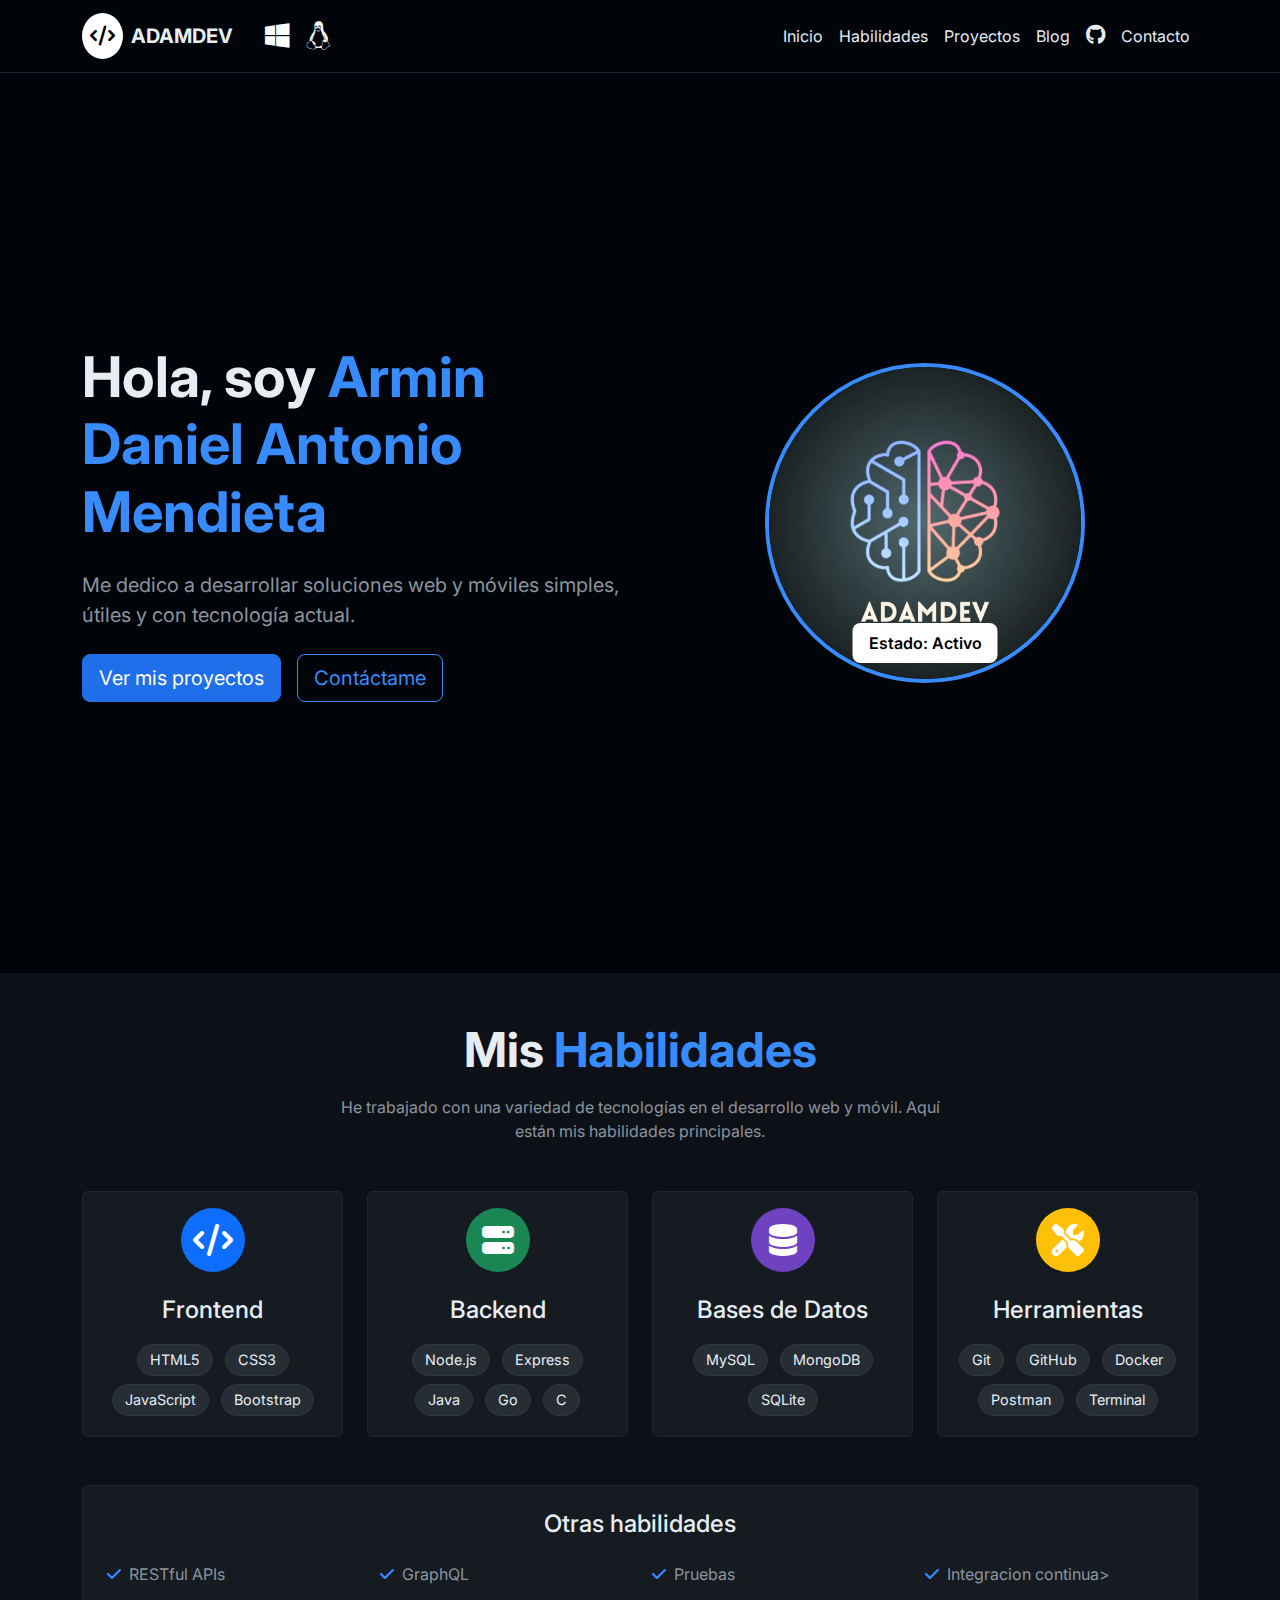
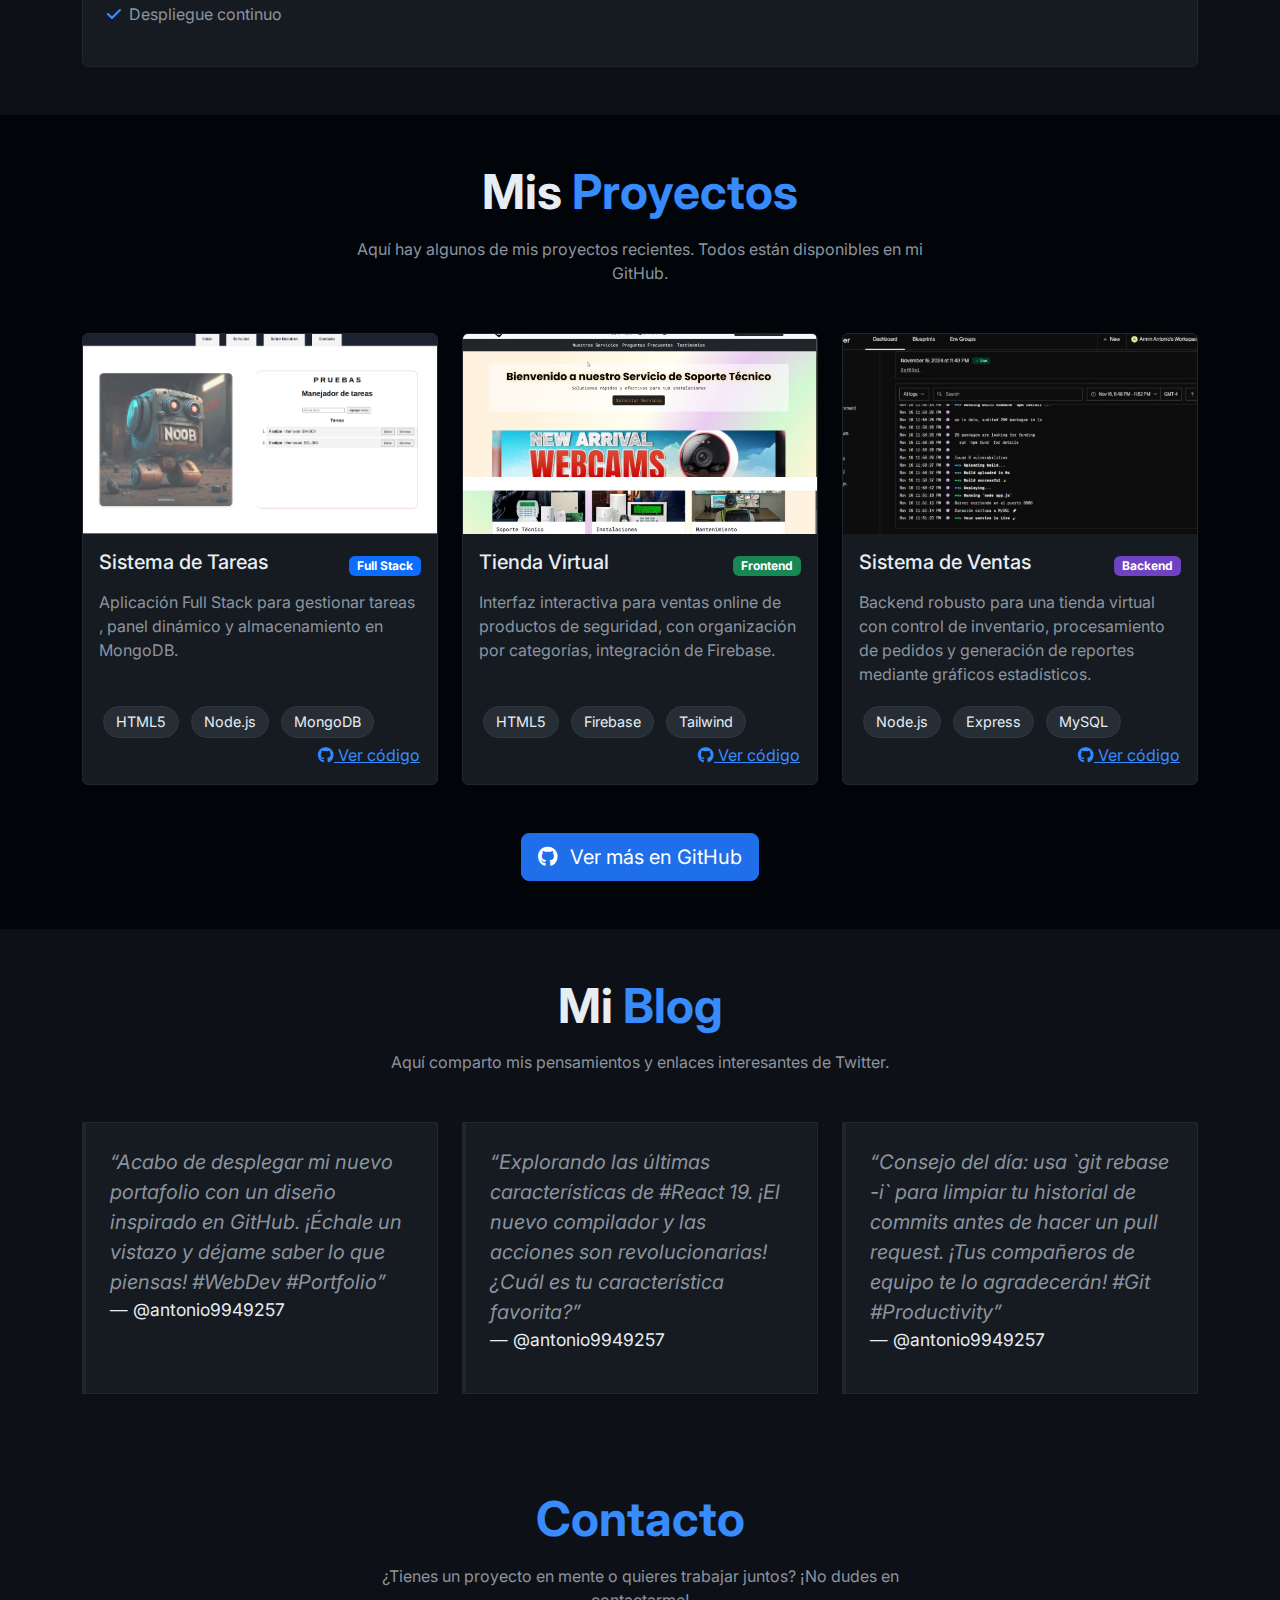
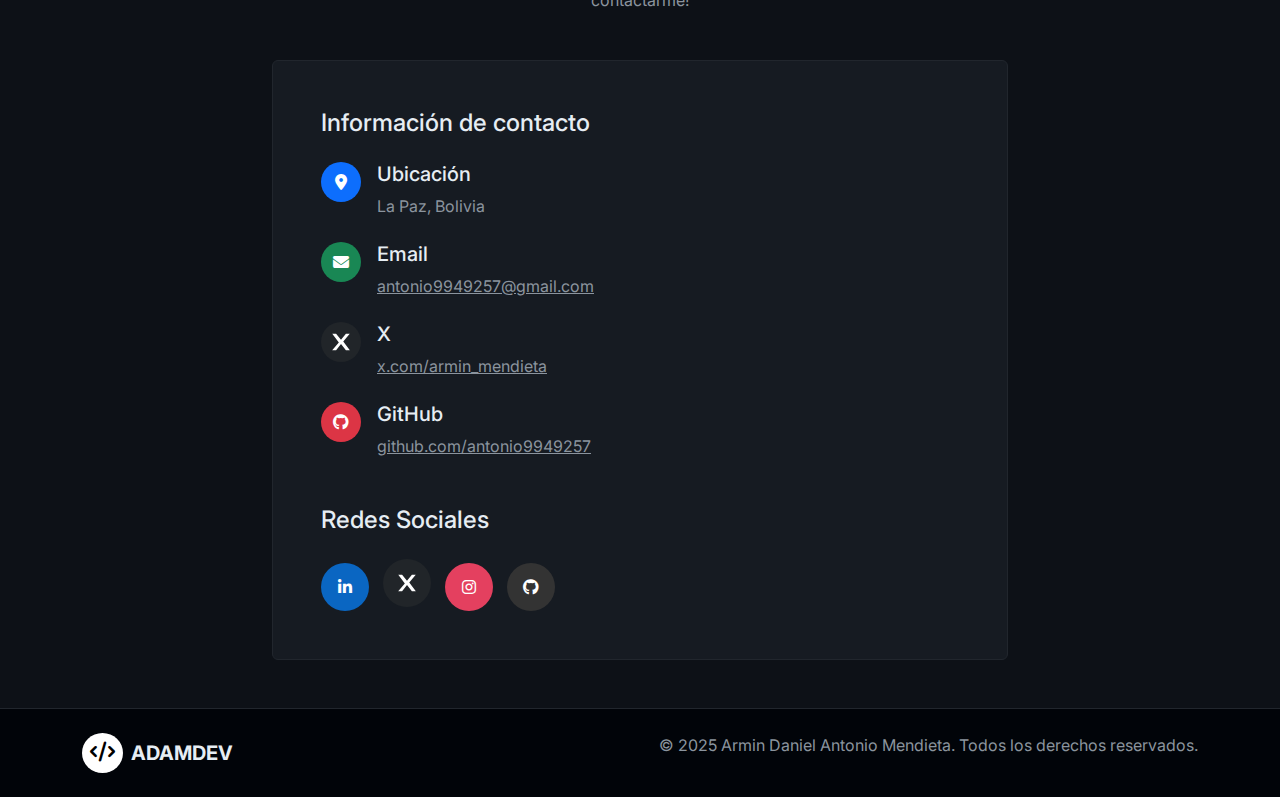
<file: index.html>
<!DOCTYPE html>
<html lang="es">

<head>
    <meta charset="UTF-8">
    <meta name="viewport" content="width=device-width, initial-scale=1.0">
    <title>ADAMDEV - Bootstrap</title>
    <link href="https://cdn.jsdelivr.net/npm/bootstrap@5.3.3/dist/css/bootstrap.min.css" rel="stylesheet">
    <link rel="stylesheet" href="https://cdnjs.cloudflare.com/ajax/libs/font-awesome/6.4.0/css/all.min.css">
    <link rel="stylesheet" href="stylebot.css">
</head>

<body>
    <!-- Navbar -->
    <nav class="navbar navbar-expand-md navbar-dark bg-custom-dark border-bottom border-custom sticky-top">
        <div class="container">
            <a class="navbar-brand d-flex align-items-center" href="#">
                <div class="bg-white p-2 rounded-circle me-2">
                    <i class="fas fa-code text-black fs-5"></i>
                </div>
                <span class="fw-bold fs-5 text-primary">ADAMDEV</span>
                 <div class="d-flex align-items-center ms-4">
                    <i class="fab fa-windows text-white fs-3 mx-2"></i>
                    <i class="fab fa-linux text-white fs-3 mx-2"></i>
                </div>
            </a>
            <button class="navbar-toggler" type="button" data-bs-toggle="collapse" data-bs-target="#navbarNav"
                aria-controls="navbarNav" aria-expanded="false" aria-label="Toggle navigation">
                <span class="navbar-toggler-icon"></span>
            </button>
            <div class="collapse navbar-collapse" id="navbarNav">
                <ul class="navbar-nav ms-auto">
                    <li class="nav-item"><a class="nav-link" href="#home">Inicio</a></li>
                    <li class="nav-item"><a class="nav-link" href="#skills">Habilidades</a></li>
                    <li class="nav-item"><a class="nav-link" href="#projects">Proyectos</a></li>
                    <li class="nav-item"><a class="nav-link" href="#blog">Blog</a></li>
                    <li class="nav-item"><a class="nav-link" href="https://github.com/antonio9949257" target="_blank"><i
                                class="fab fa-github fs-5"></i></a></li>
                    <li class="nav-item"><a class="nav-link" href="#contact">Contacto</a></li>
                </ul>
            </div>
        </div>
    </nav>

    <!-- Hero Section -->
    <section id="home" class="min-vh-100 d-flex align-items-center bg-custom-dark">
        <div class="container">
            <div class="row align-items-center justify-content-between">
                <div class="col-md-6 mb-5 mb-md-0">
                    <h1 class="display-4 fw-bold text-primary mb-4">
                        Hola, soy <span class="text-info">Armin Daniel Antonio Mendieta</span>
                    </h1>
                    <p class="text-secondary fs-5 mb-4">
                        Me dedico a desarrollar soluciones web y móviles simples, útiles y con tecnología actual.
                    </p>
                    <div class="d-flex">
                        <a href="#projects" class="btn btn-primary btn-lg me-3">Ver mis proyectos</a>
                        <a href="#contact" class="btn btn-outline-info btn-lg">Contáctame</a>
                    </div>
                </div>
                <div class="col-md-6 d-flex justify-content-center">
                    <div class="profile-image-container">
                        <div class="profile-badge">
                            Estado: Activo
                        </div>
                        <img src="src/perfil.jpeg" alt="Profile" class="profile-img">
                    </div>
                </div>
            </div>
        </div>
    </section>

    <!-- Skills Section -->
    <section id="skills" class="py-5">
        <div class="container">
            <h2 class="display-5 fw-bold text-primary text-center mb-3">Mis <span class="text-info">Habilidades</span></h2>
            <p class="text-secondary text-center mx-auto mb-5" style="max-width: 600px;">
                He trabajado con una variedad de tecnologías en el desarrollo web y móvil. Aquí están mis habilidades principales.
            </p>
            <div class="row g-4 mb-5">
                <div class="col-md-6 col-lg-3">
                    <div class="card bg-custom-card text-center h-100">
                        <div class="card-body">
                            <div class="icon-circle bg-primary mx-auto mb-4"><i class="fas fa-code text-white fs-2"></i></div>
                            <h3 class="fs-4 text-primary mb-3">Frontend</h3>
                            <span class="skill-badge">HTML5</span> <span class="skill-badge">CSS3</span>
                            <span class="skill-badge">JavaScript</span> <span class="skill-badge">Bootstrap</span>
                        </div>
                    </div>
                </div>
                <div class="col-md-6 col-lg-3">
                    <div class="card bg-custom-card text-center h-100">
                        <div class="card-body">
                            <div class="icon-circle bg-success mx-auto mb-4"><i class="fas fa-server text-white fs-2"></i></div>
                            <h3 class="fs-4 text-primary mb-3">Backend</h3>
                            <span class="skill-badge">Node.js</span> <span class="skill-badge">Express</span>
                            <span class="skill-badge">Java</span> <span class="skill-badge">Go</span>
                             <span class="skill-badge">C</span>
                        </div>
                    </div>
                </div>
                <div class="col-md-6 col-lg-3">
                    <div class="card bg-custom-card text-center h-100">
                        <div class="card-body">
                            <div class="icon-circle bg-purple mx-auto mb-4"><i class="fas fa-database text-white fs-2"></i></div>
                            <h3 class="fs-4 text-primary mb-3">Bases de Datos</h3>
                            <span class="skill-badge">MySQL</span> <span class="skill-badge">MongoDB</span>
                            <span class="skill-badge">SQLite</span>
                        </div>
                    </div>
                </div>
                <div class="col-md-6 col-lg-3">
                    <div class="card bg-custom-card text-center h-100">
                        <div class="card-body">
                            <div class="icon-circle bg-warning mx-auto mb-4"><i class="fas fa-tools text-white fs-2"></i></div>
                            <h3 class="fs-4 text-primary mb-3">Herramientas</h3>
                            <span class="skill-badge">Git</span> <span class="skill-badge">GitHub</span>
                            <span class="skill-badge">Docker</span> <span class="skill-badge">Postman</span>
                            <span class="skill-badge">Terminal</span>
                        </div>
                    </div>
                </div>
            </div>
            <div class="bg-custom-card p-4 rounded">
                <h3 class="fs-4 text-primary mb-4 text-center">Otras habilidades</h3>
                <div class="row">
                    <div class="col-md-6 col-lg-3"><p class="text-secondary"><i class="fas fa-check text-info me-2"></i>RESTful APIs</p></div>
                    <div class="col-md-6 col-lg-3"><p class="text-secondary"><i class="fas fa-check text-info me-2"></i>GraphQL</p></div>
                    <div class="col-md-6 col-lg-3"><p class="text-secondary"><i class="fas fa-check text-info me-2"></i>Pruebas</p></div>
                    <div class="col-md-6 col-lg-3"><p class="text-secondary"><i class="fas fa-check text-info me-2"></i>Integracion continua></div>
                    <div class="col-md-6 col-lg-3"><p class="text-secondary"><i class="fas fa-check text-info me-2"></i>Despliegue continuo</p></div>
                </div>
            </div>
        </div>
    </section>

    <!-- Projects Section -->
    <section id="projects" class="py-5 bg-custom-dark">
        <div class="container">
            <h2 class="display-5 fw-bold text-primary text-center mb-3">Mis <span class="text-info">Proyectos</span></h2>
            <p class="text-secondary text-center mx-auto mb-5" style="max-width: 600px;">
                Aquí hay algunos de mis proyectos recientes. Todos están disponibles en mi GitHub.
            </p>
            <div class="row g-4">
                <div class="col-md-6 col-lg-4">
                    <div class="card bg-custom-card h-100 project-card">
                        <img src="src/demo1.png" class="card-img-top" alt="Project 1">
                        <div class="card-body d-flex flex-column">
                            <div class="d-flex justify-content-between align-items-center mb-2">
                                <h3 class="fs-5 text-primary">Sistema de Tareas</h3>
                                <span class="badge bg-primary">Full Stack</span>
                            </div>
                            <p class="text-secondary">Aplicación Full Stack para gestionar tareas , panel dinámico y almacenamiento en MongoDB.</p>
                            <div class="mt-auto">
                                <span class="skill-badge">HTML5</span> <span class="skill-badge">Node.js</span> <span class="skill-badge">MongoDB</span>
                                <a href="https://github.com/antonio9949257/prueba-manejadortareas" class="btn btn-link text-info p-0 float-end"><i class="fab fa-github"></i> Ver código</a>
                            </div>
                        </div>
                    </div>
                </div>
                <div class="col-md-6 col-lg-4">
                    <div class="card bg-custom-card h-100 project-card">
                        <img src="src/demo2.jpg" class="card-img-top" alt="Project 2">
                        <div class="card-body d-flex flex-column">
                             <div class="d-flex justify-content-between align-items-center mb-2">
                                <h3 class="fs-5 text-primary">Tienda Virtual</h3>
                                <span class="badge bg-success">Frontend</span>
                            </div>
                            <p class="text-secondary">Interfaz interactiva para ventas online de productos de seguridad, con organización por categorías, integración de Firebase.</p>
                            <div class="mt-auto">
                                <span class="skill-badge">HTML5</span> <span class="skill-badge">Firebase</span> <span class="skill-badge">Tailwind</span>
                                <a href="https://github.com/antonio9949257/SegtecOCL" class="btn btn-link text-info p-0 float-end"><i class="fab fa-github"></i> Ver código</a>
                            </div>
                        </div>
                    </div>
                </div>
                <div class="col-md-6 col-lg-4">
                    <div class="card bg-custom-card h-100 project-card">
                        <img src="src/demo3.jpg" class="card-img-top" alt="Project 3">
                        <div class="card-body d-flex flex-column">
                            <div class="d-flex justify-content-between align-items-center mb-2">
                                <h3 class="fs-5 text-primary">Sistema de Ventas</h3>
                                <span class="badge bg-purple text-white">Backend</span>
                            </div>
                            <p class="text-secondary">Backend robusto para una tienda virtual con control de inventario, procesamiento de pedidos y generación de reportes mediante gráficos estadísticos.</p>
                            <div class="mt-auto">
                                <span class="skill-badge">Node.js</span> <span class="skill-badge">Express</span> <span class="skill-badge">MySQL</span>
                                <a href="https://github.com/antonio9949257/SegteOSV" class="btn btn-link text-info p-0 float-end"><i class="fab fa-github"></i> Ver código</a>
                            </div>
                        </div>
                    </div>
                </div>
            </div>
            <div class="text-center mt-5">
                <a href="https://github.com/antonio9949257" target="_blank" class="btn btn-primary btn-lg">
                    <i class="fab fa-github me-2"></i> Ver más en GitHub
                </a>
            </div>
        </div>
    </section>

    <!-- Blog Section -->
    <section id="blog" class="py-5">
        <div class="container">
            <h2 class="display-5 fw-bold text-primary text-center mb-3">Mi <span class="text-info">Blog</span></h2>
            <p class="text-secondary text-center mx-auto mb-5" style="max-width: 600px;">
                Aquí comparto mis pensamientos y enlaces interesantes de Twitter.
            </p>
            <div class="row g-4">
                <div class="col-lg-4">
                    <blockquote class="blockquote bg-custom-card p-4 h-100">
                        <p class="mb-3 fst-italic text-secondary">“Acabo de desplegar mi nuevo portafolio con un diseño inspirado en GitHub. ¡Échale un vistazo y déjame saber lo que piensas! #WebDev #Portfolio”</p>
                        <footer class="blockquote-footer text-primary">@antonio9949257</footer>
                    </blockquote>
                </div>
                <div class="col-lg-4">
                    <blockquote class="blockquote bg-custom-card p-4 h-100">
                        <p class="mb-3 fst-italic text-secondary">“Explorando las últimas características de #React 19. ¡El nuevo compilador y las acciones son revolucionarias! ¿Cuál es tu característica favorita?”</p>
                        <footer class="blockquote-footer text-primary">@antonio9949257</footer>
                    </blockquote>
                </div>
                <div class="col-lg-4">
                    <blockquote class="blockquote bg-custom-card p-4 h-100">
                        <p class="mb-3 fst-italic text-secondary">“Consejo del día: usa `git rebase -i` para limpiar tu historial de commits antes de hacer un pull request. ¡Tus compañeros de equipo te lo agradecerán! #Git #Productivity”</p>
                        <footer class="blockquote-footer text-primary">@antonio9949257</footer>
                    </blockquote>
                </div>
            </div>
        </div>
    </section>

    <!-- Contact Section -->
    <section id="contact" class="py-5">
        <div class="container">
            <h2 class="display-5 fw-bold text-primary text-center mb-3"><span class="text-info">Contacto</span></h2>
            <p class="text-secondary text-center mx-auto mb-5" style="max-width: 600px;">
                ¿Tienes un proyecto en mente o quieres trabajar juntos? ¡No dudes en contactarme!
            </p>
            <div class="row justify-content-center">
                <div class="col-lg-8">
                    <div class="card bg-custom-card">
                        <div class="card-body p-5">
                            <h3 class="fs-4 text-primary mb-4">Información de contacto</h3>
                            <ul class="list-unstyled">
                                <li class="d-flex align-items-start mb-4">
                                    <div class="icon-circle-sm bg-primary me-3"><i class="fas fa-map-marker-alt text-white"></i></div>
                                    <div>
                                        <h4 class="fs-5 text-primary">Ubicación</h4>
                                        <p class="text-secondary mb-0">La Paz, Bolivia</p>
                                    </div>
                                </li>
                                <li class="d-flex align-items-start mb-4">
                                    <div class="icon-circle-sm bg-success me-3"><i class="fas fa-envelope text-white"></i></div>
                                    <div>
                                        <h4 class="fs-5 text-primary">Email</h4>
                                        <a href="mailto:antonio9949257@gmail.com" class="text-secondary">antonio9949257@gmail.com</a>
                                    </div>
                                </li>
                                <li class="d-flex align-items-start mb-4">
                                    <div class="icon-circle-sm bg-dark me-3"><svg xmlns="http://www.w3.org/2000/svg" fill="white" viewBox="0 0 24 24" width="20"><path d="M22.5 2h-4.6L12 9.3 6.1 2H1.5l7.9 10.5L1.4 22h4.7L12 14.3 17.9 22h4.7l-7.9-10.5L22.5 2z" /></svg></div>
                                    <div>
                                        <h4 class="fs-5 text-primary">X</h4>
                                        <a href="https://x.com/armin_mendieta" target="_blank" class="text-secondary">x.com/armin_mendieta</a>
                                    </div>
                                </li>
                                <li class="d-flex align-items-start">
                                    <div class="icon-circle-sm bg-danger me-3"><i class="fab fa-github text-white"></i></div>
                                    <div>
                                        <h4 class="fs-5 text-primary">GitHub</h4>
                                        <a href="https://github.com/antonio9949257" target="_blank" class="text-secondary">github.com/antonio9949257</a>
                                    </div>
                                </li>
                            </ul>
                            <h3 class="fs-4 text-primary mt-5 mb-4">Redes Sociales</h3>
                            <div>
                                <a href="#" class="social-icon bg-linkedin"><i class="fab fa-linkedin-in"></i></a>
                                <a href="https://x.com/armin_mendieta" class="social-icon bg-dark"><svg xmlns="http://www.w3.org/2000/svg" fill="white" viewBox="0 0 24 24" width="20"><path d="M22.5 2h-4.6L12 9.3 6.1 2H1.5l7.9 10.5L1.4 22h4.7L12 14.3 17.9 22h4.7l-7.9-10.5L22.5 2z" /></svg></a>
                                <a href="#" class="social-icon bg-instagram"><i class="fab fa-instagram"></i></a>
                                <a href="https://github.com/antonio9949257" class="social-icon bg-github"><i class="fab fa-github"></i></a>
                            </div>
                        </div>
                    </div>
                </div>
            </div>
        </div>
    </section>

    <!-- Footer -->
    <footer class="bg-custom-dark border-top border-custom py-4">
        <div class="container">
            <div class="d-flex flex-column flex-md-row justify-content-between align-items-center">
                 <a class="navbar-brand d-flex align-items-center" href="#">
                    <div class="bg-white p-2 rounded-circle me-2">
                        <i class="fas fa-code text-black fs-5"></i>
                    </div>
                    <span class="fw-bold fs-5 text-primary">ADAMDEV</span>
                </a>
                <div class="text-secondary text-center mt-3 mt-md-0">
                    <p>&copy; 2025 Armin Daniel Antonio Mendieta. Todos los derechos reservados.</p>
                </div>
            </div>
        </div>
    </footer>

    <script src="https://cdn.jsdelivr.net/npm/bootstrap@5.3.3/dist/js/bootstrap.bundle.min.js"></script>
</body>

</html>
</file>
<file: stylebot.css>
/* Estilos personalizados para la versión Bootstrap */

@import url('https://fonts.googleapis.com/css2?family=Inter:wght@300;400;500;600;700&display=swap');

body {
    font-family: 'Inter', sans-serif;
    background-color: #0D1117;
    color: #E6EDF3;
}
.card-img-top {
    height: 200px;
    object-fit: cover;
}


.bg-custom-dark {
    background-color: #010409 !important;
}

.bg-custom-card {
    background-color: #161B22 !important;
    border: 1px solid #21262D;
}

.border-custom {
    border-color: #21262D !important;
}

.text-primary {
    color: #E6EDF3 !important;
}

.text-secondary {
    color: #8B949E !important;
}

.text-info {
    color: #388BFD !important;
}

.btn-primary {
    background-color: #1F6FEB;
    border-color: #1F6FEB;
}

.btn-primary:hover {
    background-color: #388BFD;
    border-color: #388BFD;
}

.btn-outline-info {
    border-color: #388BFD;
    color: #388BFD;
}

.btn-outline-info:hover {
    background-color: #388BFD;
    color: white;
}

.navbar-dark .nav-link {
    color: #E6EDF3;
}

.navbar-dark .nav-link:hover {
    color: #388BFD;
}

.profile-image-container {
    position: relative;
}

.profile-img {
    width: 320px;
    height: 320px;
    border-radius: 50%;
    object-fit: cover;
    border: 4px solid #388BFD;
}

.profile-badge {
    position: absolute;
    bottom: 20px;
    left: 50%;
    transform: translateX(-50%);
    background-color: white;
    color: black;
    padding: 8px 16px;
    border-radius: 8px;
    font-weight: 600;
    white-space: nowrap;
    z-index: 10;
}

.icon-circle {
    width: 64px;
    height: 64px;
    border-radius: 50%;
    display: flex;
    align-items: center;
    justify-content: center;
}

.icon-circle-sm {
    width: 40px;
    height: 40px;
    border-radius: 50%;
    display: flex;
    align-items: center;
    justify-content: center;
    flex-shrink: 0;
}

.skill-badge {
    display: inline-block;
    background-color: rgba(110, 118, 129, 0.2);
    color: #E6EDF3;
    border: 1px solid #30363D;
    padding: 4px 12px;
    border-radius: 16px;
    font-size: 0.9rem;
    margin: 4px;
}

.project-card {
    transition: all 0.3s ease;
}

.project-card:hover {
    transform: translateY(-5px);
}

.project-card .card-img-top {
    transition: transform 0.5s ease;
}

.project-card:hover .card-img-top {
    transform: scale(1.1);
}

.blockquote {
    border-left: 4px solid #21262D;
}

.social-icon {
    display: inline-flex;
    align-items: center;
    justify-content: center;
    width: 48px;
    height: 48px;
    border-radius: 50%;
    color: white;
    text-decoration: none;
    transition: background-color 0.3s ease;
    margin-right: 10px;
}

.bg-linkedin { background-color: #0A66C2; }
.bg-instagram { background-color: #E4405F; }
.bg-github { background-color: #333; }

.bg-purple { background-color: #6f42c1; }

section {
    scroll-margin-top: 80px; /* Adjust based on navbar height */
}
</file>
